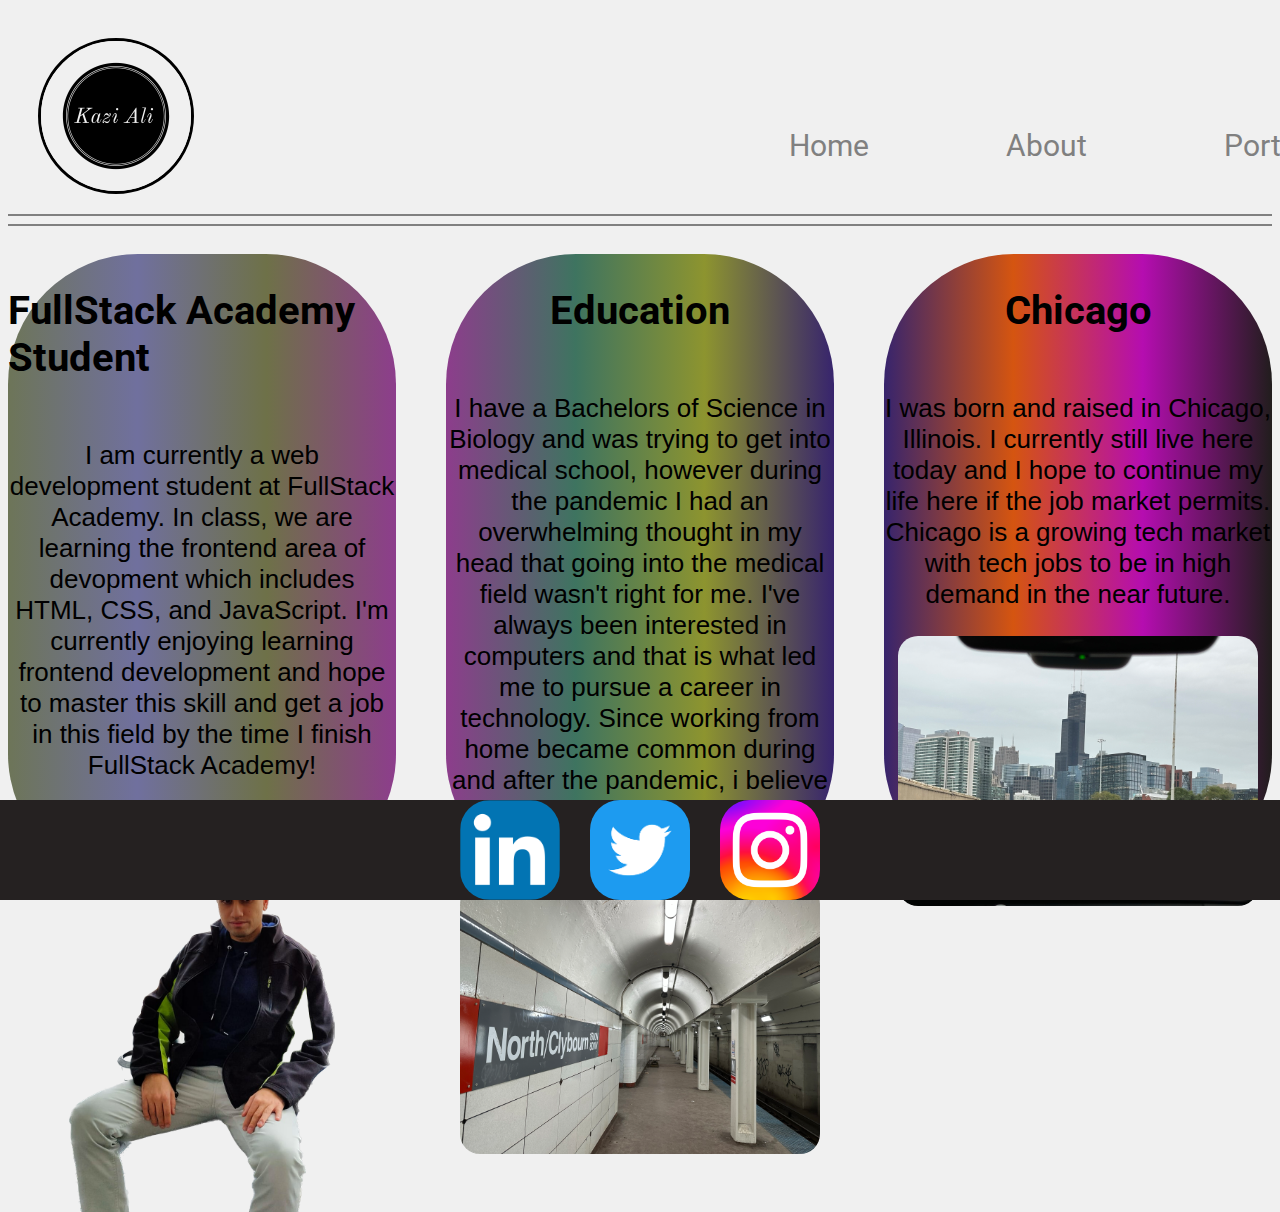
<file: about.html>
<!DOCTYPE html>
<html lang="en">
  <head>
    <meta charset="UTF-8" />
    <meta http-equiv="X-UA-Compatible" content="IE=edge" />
    <meta name="viewport" content="width=device-width, initial-scale=1.0" />
    <title>Website | Mush</title>
    <link rel="stylesheet" href="CSS/styles.css" />
    <link rel="stylesheet" href="CSS/about.css" />
    <link rel="preconnect" href="https://fonts.googleapis.com" />
    <link rel="preconnect" href="https://fonts.gstatic.com" crossorigin />
    <link
      href="https://fonts.googleapis.com/css2?family=Roboto:wght@400;500;700;900&display=swap"
      rel="stylesheet"
    />
    <link rel="preconnect" href="https://fonts.googleapis.com" />
    <link rel="preconnect" href="https://fonts.gstatic.com" crossorigin />
    <link
      href="https://fonts.googleapis.com/css2?family=Orbitron:wght@400;500;700&display=swap"
      rel="stylesheet"
    />
    <link rel="preconnect" href="https://fonts.googleapis.com" />
    <link rel="preconnect" href="https://fonts.gstatic.com" crossorigin />
    <link
      href="https://fonts.googleapis.com/css2?family=Phudu:wght@400;700&display=swap"
      rel="stylesheet"
    />
  </head>
  <body>
    <div class="header1">
      <div class="logo-area">
        <a href="index.html">
          <img href="index.html" class="logo" src="images/logo.jpg" alt="" />
        </a>
      </div>
      <div class="nav-links">
        <a class="home-link" href="index.html">Home</a>
        <a class="about-link" href="about.html">About</a>
        <a class="portfolio-link" href="portfolio.html">Portfolio</a>
        <a class="contact-link" href="contact.html">Contact</a>
      </div>
      <div class="searchbox-nav">
        <input class="searchbox" placeholder="Search" />
        <img class="magnify" src="images/magnifyglass.svg" alt="" />
      </div>
    </div>
    <hr class="hr1" />
    <hr class="hr1" />

    <div class="div2">
      <div class="div3">
        <h2 class="h21">FullStack Academy Student</h2>
        <p class="p21">
          I am currently a web development student at FullStack Academy. In
          class, we are learning the frontend area of devopment which includes
          HTML, CSS, and JavaScript. I'm currently enjoying learning frontend
          development and hope to master this skill and get a job in this field
          by the time I finish FullStack Academy!
        </p>
        <img style="height: 40vh; margin-top: 45px; "" src="images/mustafa.png"
        alt="Picture of Kazi sitting down">
      </div>
      <div class="div4">
        <h2 class="h21">Education</h2>
        <p class="p21">
          I have a Bachelors of Science in Biology and was trying to get into
          medical school, however during the pandemic I had an overwhelming
          thought in my head that going into the medical field wasn't right for
          me. I've always been interested in computers and that is what led me
          to pursue a career in technology. Since working from home became
          common during and after the pandemic, i believe that working as
          developer can get me a remote position.
        </p>
        <img style="height: 30vh; border-radius: 20px;"" src="images/train.jpeg"
        alt="">
      </div>
      <div class="div5">
        <h2 class="h21">Chicago</h2>
        <p class="p21">
          I was born and raised in Chicago, Illinois. I currently still live
          here today and I hope to continue my life here if the job market
          permits. Chicago is a growing tech market with tech jobs to be in high
          demand in the near future.
        </p>
        <img
          style="height: 30vh; border-radius: 20px"
          src="images/city.jpeg"
          alt=""
        />
      </div>
    </div>

    <footer>
      <div class="div1">
        <a
          target="_blank"
          href="https://www.linkedin.com/in/kazi-ali-37012726a/"
          ><img class="image-linkedin" src="images/linkedin.png" alt=""
        /></a>
        <a target="_blank" href="https://twitter.com/"
          ><img class="image-twitter" src="images/twitter.png" alt=""
        /></a>
        <a target="_blank" href="https://www.instagram.com/"
          ><img
            class="image-instagram"
            src="images/instagramsvg (1).jpg"
            alt=""
        /></a>
      </div>
    </footer>
  </body>
</html>
</file>
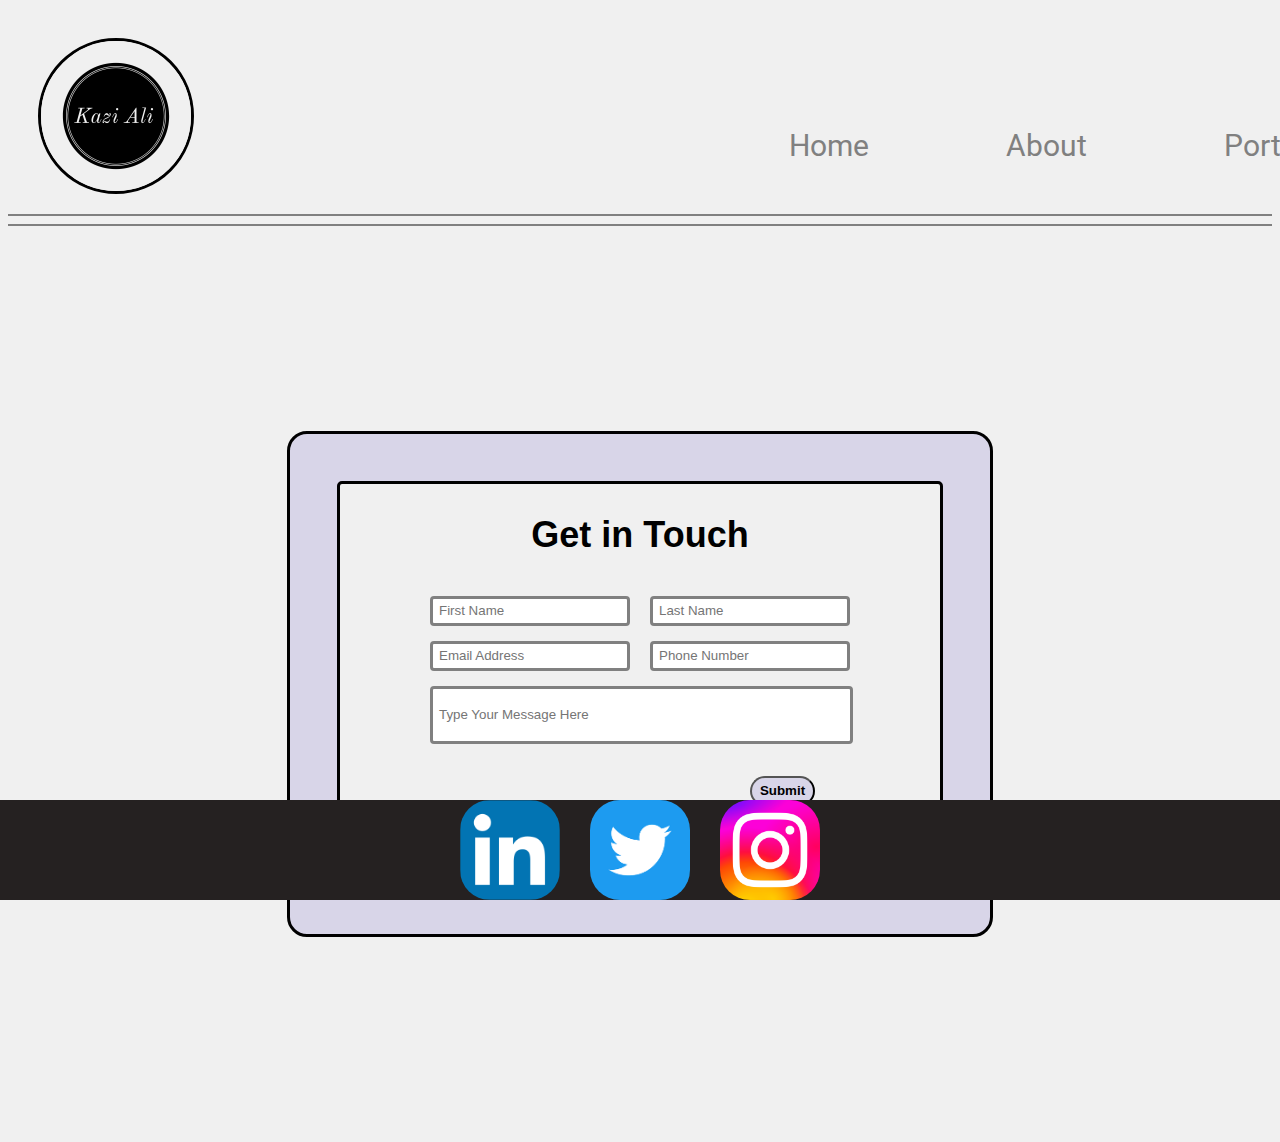
<file: contact.html>
<!DOCTYPE html>
<html lang="en">
  <head>
    <meta charset="UTF-8" />
    <meta http-equiv="X-UA-Compatible" content="IE=edge"/>
    <meta name="viewport" content="width=device-width, initial-scale=1.0" />
    <title>Website | Mush</title>
    <link rel="stylesheet" href="CSS/styles.css"/>
    <link rel="stylesheet" href="CSS/contact.css"/>
    <link rel="preconnect" href="https://fonts.googleapis.com"/>
    <link rel="preconnect" href="https://fonts.gstatic.com" crossorigin/>
    <link
      href="https://fonts.googleapis.com/css2?family=Roboto:wght@400;500;700;900&display=swap"
      rel="stylesheet"
    />
    <link rel="preconnect" href="https://fonts.googleapis.com"/>
    <link rel="preconnect" href="https://fonts.gstatic.com" crossorigin/>
    <link
      href="https://fonts.googleapis.com/css2?family=Orbitron:wght@400;500;700&display=swap"
      rel="stylesheet"
    />
    <link rel="preconnect" href="https://fonts.googleapis.com"/>
    <link rel="preconnect" href="https://fonts.gstatic.com" crossorigin/>
    <link
      href="https://fonts.googleapis.com/css2?family=Phudu:wght@400;700&display=swap"
      rel="stylesheet"/>
  </head>
  <body>
    <div class="header1">
      <div class="logo-area">
        <a href="index.html">
          <img href="index.html" class="logo" src="images/logo.jpg" alt="" />
        </a>
      </div>
      <div class="nav-links">
        <a class="home-link" href="index.html">Home</a>
        <a class="about-link" href="about.html">About</a>
        <a class="portfolio-link" href="portfolio.html">Portfolio</a>
        <a class="contact-link" href="contact.html">Contact</a>
      </div>
      <div class="searchbox-nav">
        <input class="searchbox" placeholder="Search" />
        <img class="magnify" src="images/magnifyglass.svg" alt="" />
      </div>
    </div>
    <hr class="hr1" />
    <hr class="hr1" />
    <div class="background-contactform">
      <div class="contact-form">
        <div class="contact-form2">
          <div class="contact-form3">
            <h2
              style="
                font-size: 36px;
                font-family: 'Franklin Gothic Medium', 'Arial Narrow', Arial,
                  sans-serif;
              "
            >
              Get in Touch
            </h2>
          </div>
          <div class="contact-form4">
            <input placeholder="First Name" type="text" />
            <input placeholder="Last Name" type="text" />
            <input placeholder="Email Address" type="email" name="email" id="email" />
            <input placeholder="Phone Number" type="number" name="number" id="number"/>
            <input
              class="message-input"
              placeholder="Type Your Message Here"
              type="text"
              name=""
              id=""
            />
            <div class="submitbutton">
              <a target="_blank" href="submit/submit.html"
                ><button class="submit1">Submit</button></a
              >
              <a target="_blank" href="https://github.com/Kazi988"
                ><button class="github1">GitHub</button></a
              >
            </div>
          </div>
        </div>
      </div>
    </div>

    <footer>
      <div class="div1">
        <a
          target="_blank"
          href="https://www.linkedin.com/in/kazi-ali-37012726a/"
          ><img class="image-linkedin" src="images/linkedin.png" alt=""
        /></a>
        <a target="_blank" href="https://twitter.com/"
          ><img class="image-twitter" src="images/twitter.png" alt=""
        /></a>
        <a target="_blank" href="https://www.instagram.com/"
          ><img
            class="image-instagram"
            src="images/instagramsvg (1).jpg"
            alt=""
        /></a>
      </div>
    </footer>
  </body>
</html>
</file>
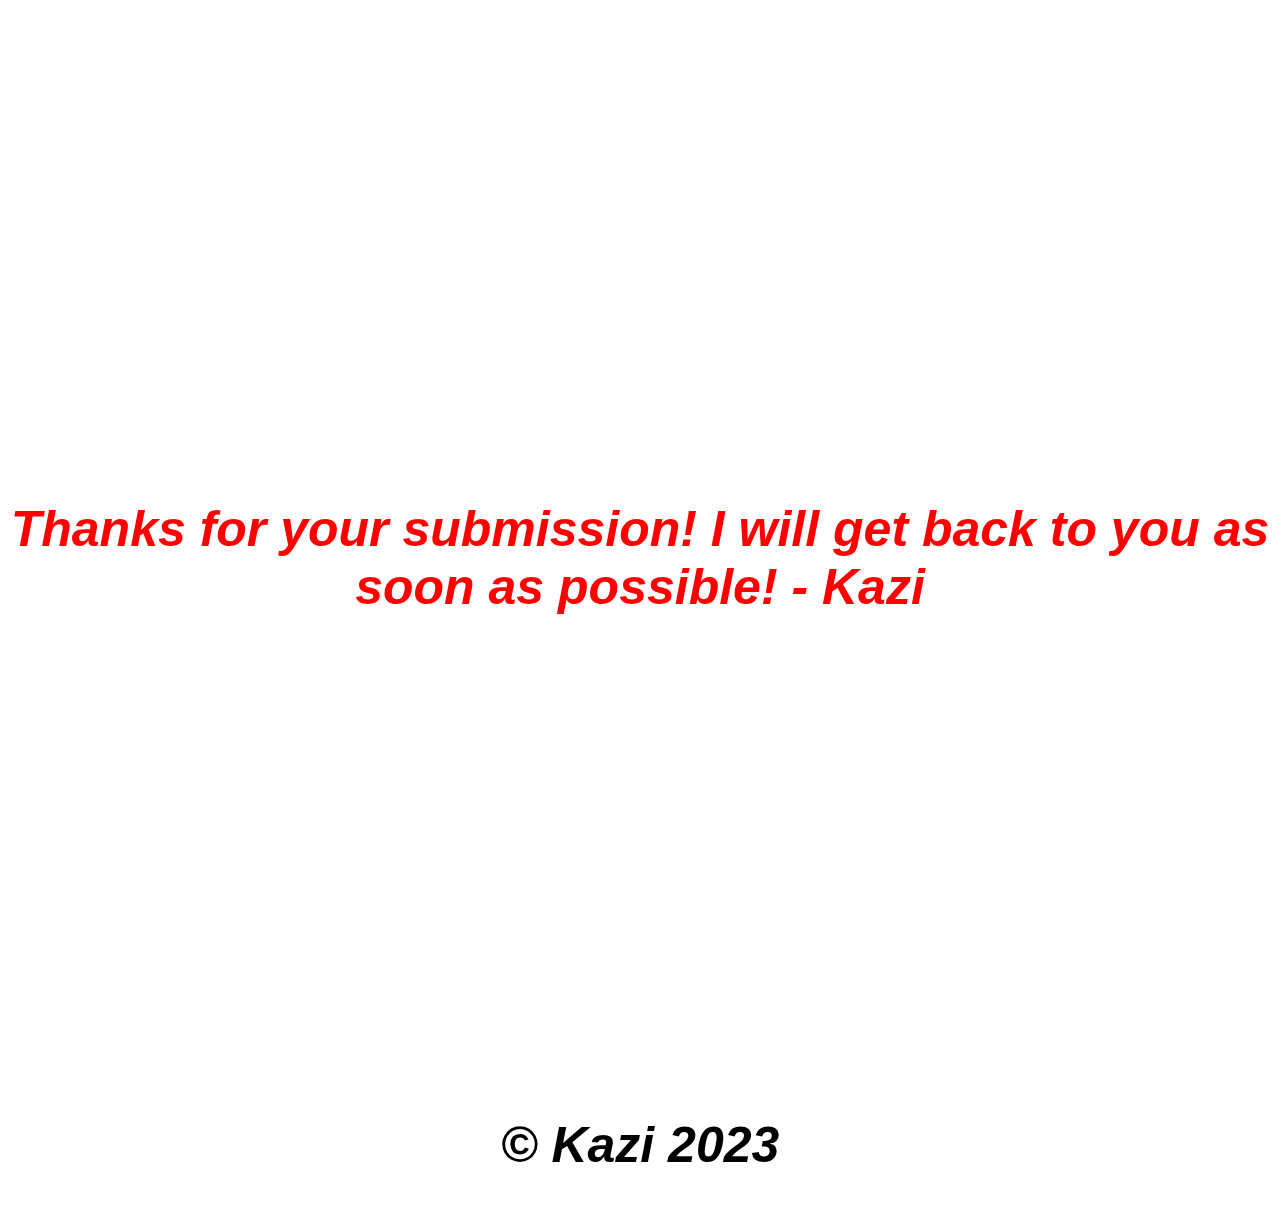
<file: submit/submit.html>
<!DOCTYPE html>
<html lang="en">
  <head>
    <meta charset="UTF-8" />
    <meta http-equiv="X-UA-Compatible" content="IE=edge" />
    <meta name="viewport" content="width=device-width, initial-scale=1.0" />
    <title>Submitted Page</title>
    <style>
      h1 {
        font-family: "Franklin Gothic Medium", "Arial Narrow", Arial, sans-serif;
        text-align: center;
        margin-top: 500px;
        font-size: 50px;
        font-style: italic;
      }
      h1:nth-child(-n + 1) {
        color: red;
      }
    </style>
  </head>

  <body>
    <h1>
      Thanks for your submission! I will get back to you as soon as possible! -
      Kazi
    </h1>
    <h1>&#169; Kazi 2023</h1>
  </body>
</html>
</file>
<file: CSS/styles.css>
body {
  background-color: #f0f0f0;
}

.header1 {
  display: flex;
  justify-content: space-between;
  margin: 0;
  background-color: #f0f0f0;
  height: 200px;
  padding-right: 100px;
}

.logo-area {
  display: flex;
}

.logo {
  cursor: pointer;
  width: 150px;
  height: 150px;
  border-radius: 200%;
  border-style: solid;
  margin-top: 30px;
  margin-left: 30px;
  transition: transform 1s, opacity 1s, box-shadow 5s;
  border-width: 3px;
  z-index: 1;
  color: black;
}

.logo:hover {
  opacity: 0.7;
  transform: rotate(360deg);
  box-shadow: 10px 10px 30px rgb(89, 94, 89);
}

.nav-links {
  margin: 70px;
  font-size: 30px;
  padding: 50px;
  font-family: "Roboto", sans-serif;
  flex: 2;
  padding-left: 500px;
  min-width: 1000px;
}

.searchbox-nav {
  align-items: flex-end;
  display: flex;
  padding-bottom: 40px;
  flex: 1;
}

.home-link {
  margin-right: 70px;
  text-decoration: none;
  color: grey;
  margin-left: 25px;

  transition: opacity 5s;
  transition: border-bottom 1s;
}

.home-link:hover {
  opacity: 0.5;
  font-family: "Orbitron", sans-serif;
  font-weight: 700;
  border-bottom: solid;
}

.about-link {
  margin-right: 70px;
  text-decoration: none;
  color: grey;
  margin-left: 60px;
  transition: opacity 5s;
  transition: border-bottom 1s;
}

.about-link:hover {
  opacity: 0.5;
  font-family: "Orbitron", sans-serif;
  font-weight: 700;
  border-bottom: solid;
}

.portfolio-link {
  margin-right: 70px;
  text-decoration: none;
  color: grey;
  margin-left: 60px;
  transition: opacity 5s;
  transition: border-bottom 1s;
}

.portfolio-link:hover {
  opacity: 0.5;
  font-family: "Orbitron", sans-serif;
  font-weight: 700;
  border-bottom: solid;
}

.contact-link {
  text-decoration: none;
  color: grey;
  margin-left: 70px;
  transition: opacity 5s;
  transition: border-bottom 1s;
}

.contact-link:hover {
  opacity: 0.5;
  font-family: "Orbitron", sans-serif;
  font-weight: 700;
  border-bottom: solid;
}

.searchbox {
  height: 37px;
  font-size: 25px;
  border-width: 1px;
  border-radius: 10px;
  border: none;
  transition: box-shadow 0.5s;
}

.searchbox:hover {
  box-shadow: 2px 10px 20px grey;
  border-top-style: outset;
  border-bottom-style: inset;
  border-left-style: outset;
  border-right-style: inset;
  border: solid grey;
}

.searchbox:active {
  border: solid black;
}

.magnify {
  height: 28px;
  margin-left: 5px;
  border-style: solid;
  border-width: 1px;
  border-radius: 10px;
  cursor: pointer;
  border-width: 1px;
  border: solid grey;
  padding: 4px;
}

.magnify:hover {
  box-shadow: 2px 10px 20px grey;
}

.magnify:active {
  border: solid black;
}

.hr1 {
  margin-top: 6px;
  border-style: double;
}

/* Body **********************************************/

.body-home {
  display: flex;
  justify-content: center;
  align-items: center;
  margin-top: 150px;
  width: 100%;
  height: 100%;
}

.text-body {
  font-size: 50px;

  margin-bottom: 500px;
  color: transparent;
  margin-right: 100px;
  background-clip: text;
  font-family: "Phudu", cursive;
  font-weight: 700;
  background: linear-gradient(
    to right,
    rgb(209, 5, 107),
    rgb(24, 24, 23),
    rgb(21, 212, 10),
    black
  );
  -webkit-background-clip: text;
  transition: transform 1s;
}

.text-body:hover {
  transform: scale(1.2) translateY(100px) translateZ(50px);
}

.picture-body {
  margin-bottom: 400px;
  transition: transform 2s;
}

.picture-body:hover {
  transform: rotatey(180deg);
}
.mustafa2 {
  width: 470px;
  height: 500px;
  border-radius: 1000px;

  position: absolute;
  z-index: 2;
  margin-left: 130px;
  padding-top: 100px;
}

/* Footer *****************************************/

footer {
  position: fixed;
  bottom: 0;
  width: 100%;
  background-color: rgb(37, 33, 33);
  height: 100px;
  left: 0;
  color: white;
  z-index: 2;
}

.div1 {
  display: flex;
  justify-content: center;
}

.image-linkedin {
  width: 100px;
  height: 100px;
  border-radius: 30px;
  margin-right: 30px;
  flex: 1;
  transition: opacity 0.5s;
  cursor: pointer;
}

.image-linkedin:hover {
  opacity: 0.5;
}

.image-instagram {
  width: 100px;
  height: 100px;
  border-radius: 30px;
  flex: 1;
  transition: opacity 0.5s;
  cursor: pointer;
}

.image-instagram:hover {
  opacity: 0.5;
}

.image-twitter {
  width: 100px;
  height: 100px;
  border-radius: 30px;
  margin-right: 30px;
  flex: 1;
  transition: opacity 0.5s;
  cursor: pointer;
}

.image-twitter:hover {
  opacity: 0.5;
}
</file>
<file: CSS/about.css>
.div2 {
  display: flex;
  height: 70vh;
}

.div3 {
  display: flex;
  flex-direction: column;
  align-items: center;
  height: 70vh;
  width: 32vw;
  border-radius: 130px;
  margin-top: 20px;

  background: linear-gradient(
    to right,
    rgb(109, 117, 88),
    rgb(112, 112, 158),
    rgb(110, 113, 72),
    rgb(141, 61, 140)
  );
}

.h21 {
  font-size: 40px;
  font-family: "Roboto";
  font-weight: 700;
}

.p21 {
  font-family: Arial, Helvetica, sans-serif;
  font-size: 26px;
  text-align: center;
}

.div4 {
  display: flex;
  flex-direction: column;
  align-items: center;
  height: 70vh;
  width: 32vw;
  border-radius: 130px;
  margin-top: 20px;
  margin-left: 50px;

  background: linear-gradient(
    to right,
    rgb(141, 61, 140),
    rgb(62, 116, 96),
    rgb(141, 148, 47),
    rgb(55, 36, 109)
  );
}

.div5 {
  display: flex;
  flex-direction: column;
  align-items: center;
  height: 70vh;
  width: 32vw;
  border-radius: 130px;
  margin-top: 20px;
  margin-left: 50px;

  background: linear-gradient(
    to right,
    rgb(55, 36, 109),
    rgb(213, 85, 16),
    rgb(181, 13, 176),
    rgb(33, 29, 29)
  );
}
</file>
<file: CSS/contact.css>
.background-contactform {

    display: flex;
    width: 100%;
    height: 900px;
    justify-content: center;
    align-items: center;
    
}

.contact-form{

    background-color: rgb(162, 151, 216, 0.3);
    border: solid;
    height:500px;
    width: 700px;
    border-radius: 20px;
    display: flex;
    justify-content: center;
    align-items: center;   
}

.contact-form2 {

    border: solid;
    height: 400px;
    width: 600px;
    display: flex;
    border-radius: 5px;
    background-color: #f0f0f0;
    flex-direction: column;
    align-items: center;
}

.contact-form3 {

  margin-bottom: 10px;
}

input{

    border-radius: 4px;
    height: 22px;
    color: grey;
    font-family: Arial, Helvetica, sans-serif;
    text-indent: 4px;
    border: solid grey;
    transition: box-shadow 0.5s, opacity 1s;
}

input:hover {

    opacity: 0.8;
    box-shadow: 2px 3px 15px;
}

.message-input{

    width: 413px;
    height: 50px;
}


.contact-form4 {

    display: grid;
    grid-template-columns: 200px 200px ;   
    column-gap: 20px;
    row-gap: 15px;       
}

.submitbutton{

    margin-top: 90px;    
    display: flex;
    flex-direction: column;
    margin-left: 100px;
}

.submit1{

    background-color: rgb(162, 151, 216, 0.3);
    height: 30px;
    width: 65px;
    border-radius: 20px;
    font-family: Arial, Helvetica, sans-serif;
    font-weight: 700;
    cursor: pointer;      
}

.submit1:hover {
    background-color: rgb(130, 91, 167);
    color: rgb(253, 253, 253);
}

    .github1 {

    background-color: rgba(17, 152, 26, 0.7);
    height: 30px;
    width: 65px;
    border-radius: 20px;
    font-family: Arial, Helvetica, sans-serif;
    font-weight: 700;
    cursor: pointer;   
    margin-top: 10px;
    color: white;
    transition: color 0.3s, background-color 0.3s;

}

.github1:hover {

    /* opacity: 0.5; */
    background-color: rgba(16, 219, 29, 0.7);
    color: black
    
}
</file>
